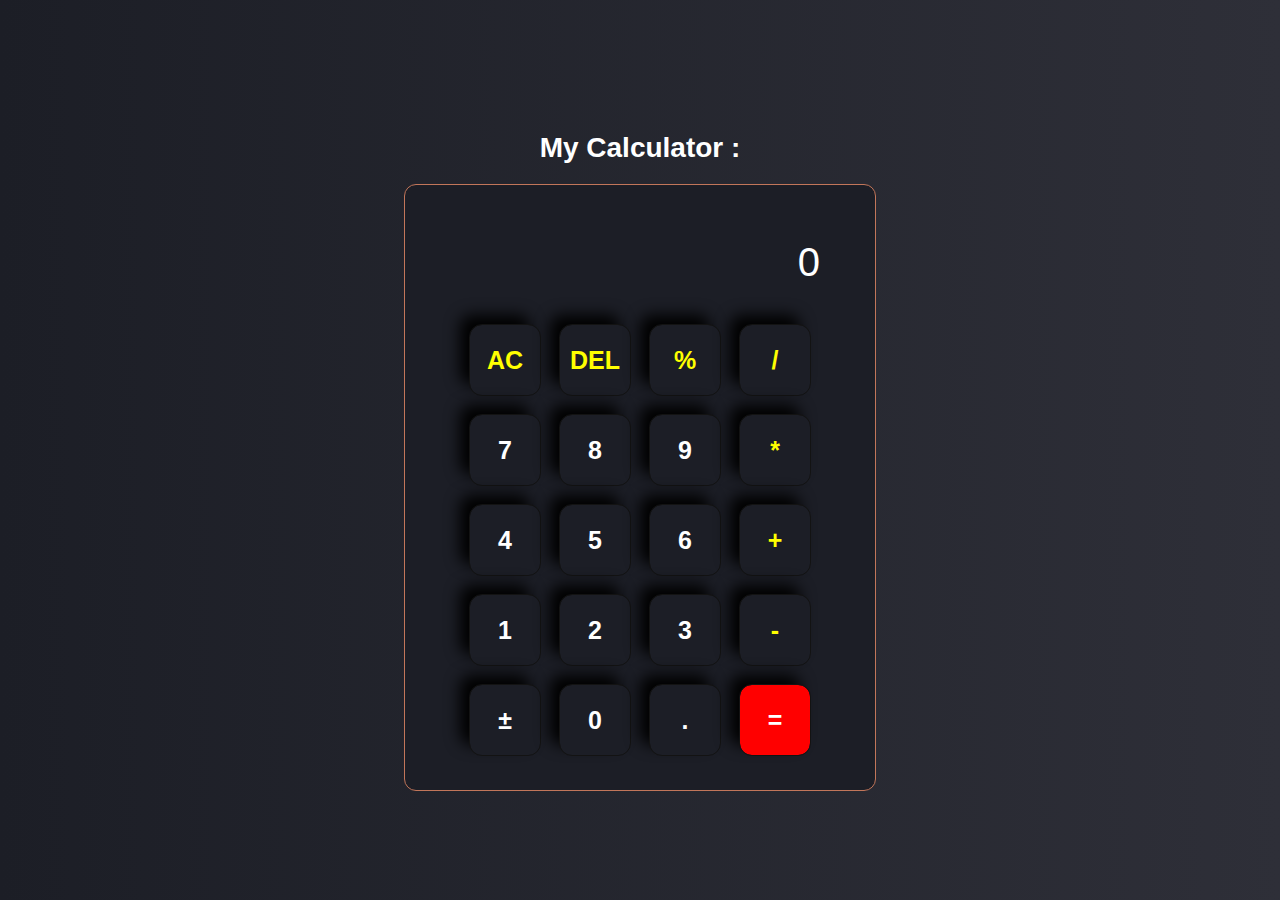
<file: index.html>
<!DOCTYPE html>
<html lang="en">
<head>
  <meta charset="UTF-8">
  <title>Calculator | Aamir Codes</title>
  <link rel="stylesheet" href="./css/style.css">
</head>
<body>
  <div class="calculator-wrapper">
    <h2 class="calculator-title">My Calculator :</h2>
    <div class="calculator">
    <div class="display">
      <input type="text" id="inputBox" value="0" placeholder="0" disabled>
    </div>
    <div class="row">
      <button class="opr">AC</button>
      <button class="opr">DEL</button>
      <button class="opr">%</button>
      <button class="opr">/</button>
    </div>
    <div class="row">
      <button>7</button>
      <button>8</button>
      <button>9</button>
      <button class="opr">*</button>
    </div>
    <div class="row">
      <button>4</button>
      <button>5</button>
      <button>6</button>
      <button class="opr">+</button>
    </div>
    <div class="row">
      <button>1</button>
      <button>2</button>
      <button>3</button>
      <button class="opr">-</button>
    </div>
    <div class="row">
      <button id="plusminus">±</button>
      <button>0</button>
      <button>.</button>
      <button id="eqBtn">=</button>
    </div>
  </div>

  <script src="./../script/script.js"></script>
</body>
</html>
</file>
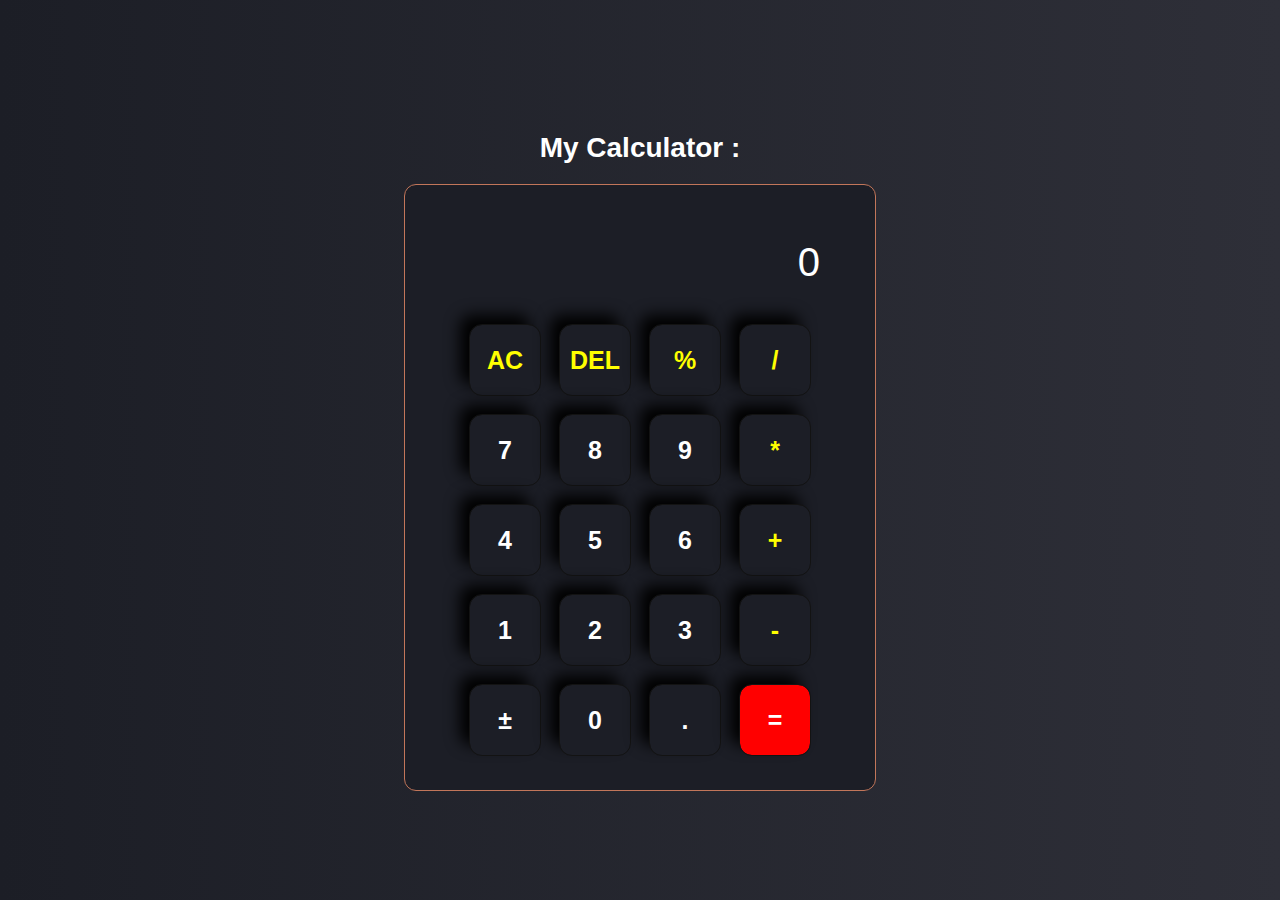
<file: page/index.html>
<!DOCTYPE html>
<html lang="en">
<head>
  <meta charset="UTF-8">
  <title>Calculator | Aamir Codes</title>
  <link rel="stylesheet" href="./../css/style.css">
</head>
<body>
  <div class="calculator-wrapper">
    <h2 class="calculator-title">My Calculator :</h2>
    <div class="calculator">
    <div class="display">
      <input type="text" id="inputBox" value="0" placeholder="0" disabled>
    </div>
    <div class="row">
      <button class="opr">AC</button>
      <button class="opr">DEL</button>
      <button class="opr">%</button>
      <button class="opr">/</button>
    </div>
    <div class="row">
      <button>7</button>
      <button>8</button>
      <button>9</button>
      <button class="opr">*</button>
    </div>
    <div class="row">
      <button>4</button>
      <button>5</button>
      <button>6</button>
      <button class="opr">+</button>
    </div>
    <div class="row">
      <button>1</button>
      <button>2</button>
      <button>3</button>
      <button class="opr">-</button>
    </div>
    <div class="row">
      <button id="plusminus">±</button>
      <button>0</button>
      <button>.</button>
      <button id="eqBtn">=</button>
    </div>
  </div>

  <script src="./../script/script.js"></script>
</body>
</html>
</file>
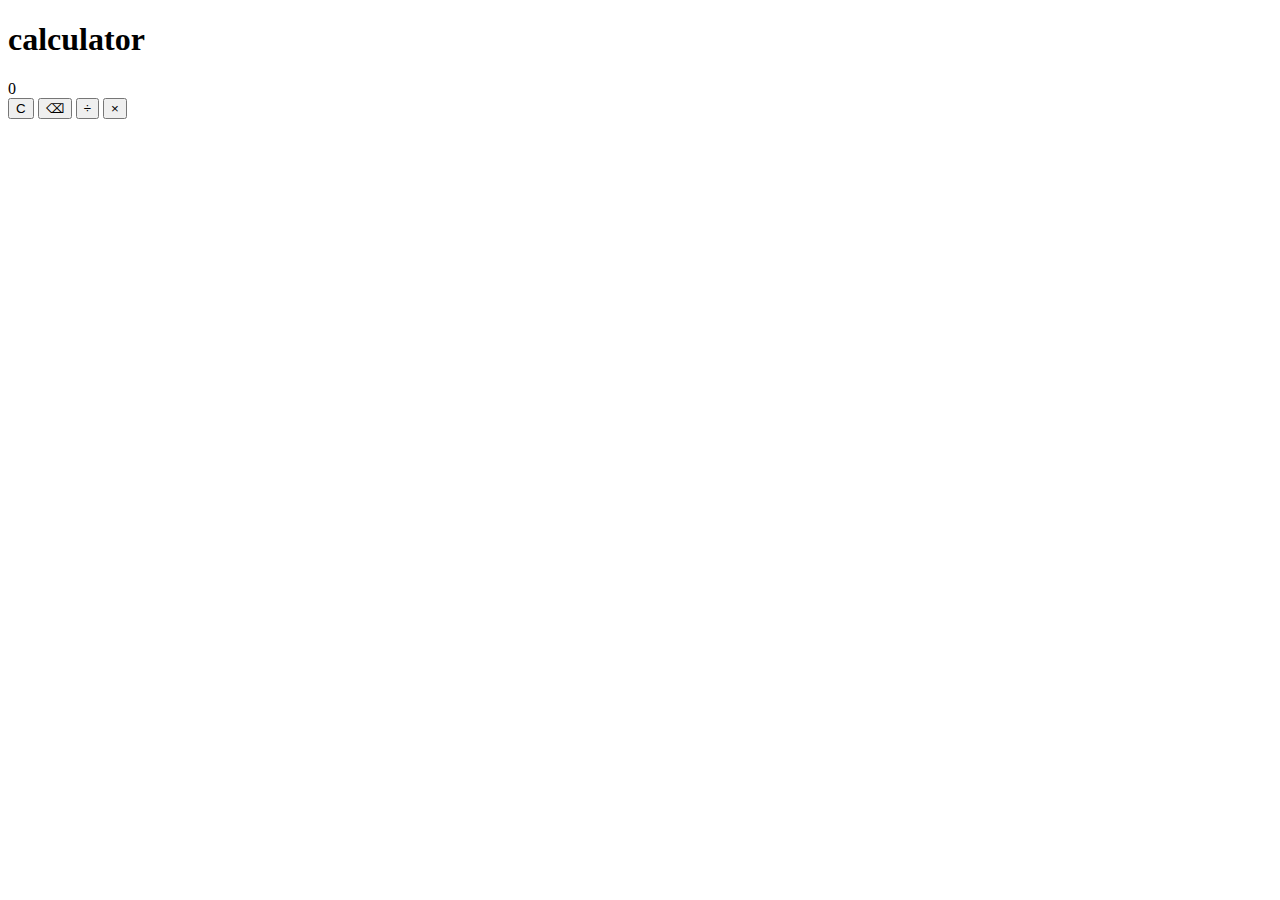
<file: page/calculator.html>
<!DOCTYPE html>
<html lang="en">

<head>
    <meta charset="UTF-8">
    <meta name="viewport" content="width=device-width, initial-scale=1.0">
    <title>calculator</title>
</head>

<body>
    <h1>calculator</h1>
    <div class="calculator">
        <div class="display">0</div>
        <div class="buttons">
            <button class="btn clear" onclick="clearDisplay()">C</button>
            <button class="btn" onclick="deleteLast()">⌫</button>
            <button class="btn operator" onclick="append('/')">÷</button>
            <button class="btn operator" onclick="append('*')">×</button>


        </div>
    </div>
</body>

</html>
</file>
<file: css/style.css>
body {
  margin: 0;
  padding: 0;
  background: linear-gradient(to right, #1c1e26, #2e2f38);
  font-family: 'Segoe UI', sans-serif;
  height: 100vh;
  display: flex;
  justify-content: center;
  align-items: center;
}

.calculator {
  padding: 25px;
  border: 1.5px solid #c2765a;
  background-color: #1c1e26;
  border-radius: 12px;
}

.calculator-wrapper {
  display: flex;
  flex-direction: column;
  align-items: center;
}

.calculator-title {
  text-align: center;
  color: white;
  font-size: 28px;
  margin-bottom: 20px;
}

.display input {
  width: 360px;
  border: none;
  outline: none;
  padding: 20px;
  margin: 10px;
  background: transparent;
  color: #fff;
  font-size: 40px;
  text-align: right;
  cursor: pointer;
}

input::placeholder {
  color: #fff;
}

.row {
  display: flex;
  justify-content: center;
}

button {
  width: 70px;
  height: 70px;
  margin: 10px;
  background: transparent;
  color: #fff;
  font-size: 25px;
  font-weight: 600;
  border: none;
  border-radius: 17%;
  box-shadow: -10px -10px 15px #000;
  outline: 1px solid #131313;
  cursor: pointer;
}

button#eqBtn {
  background-color: red;
}

button.opr {
  color: yellow;
}
</file>
